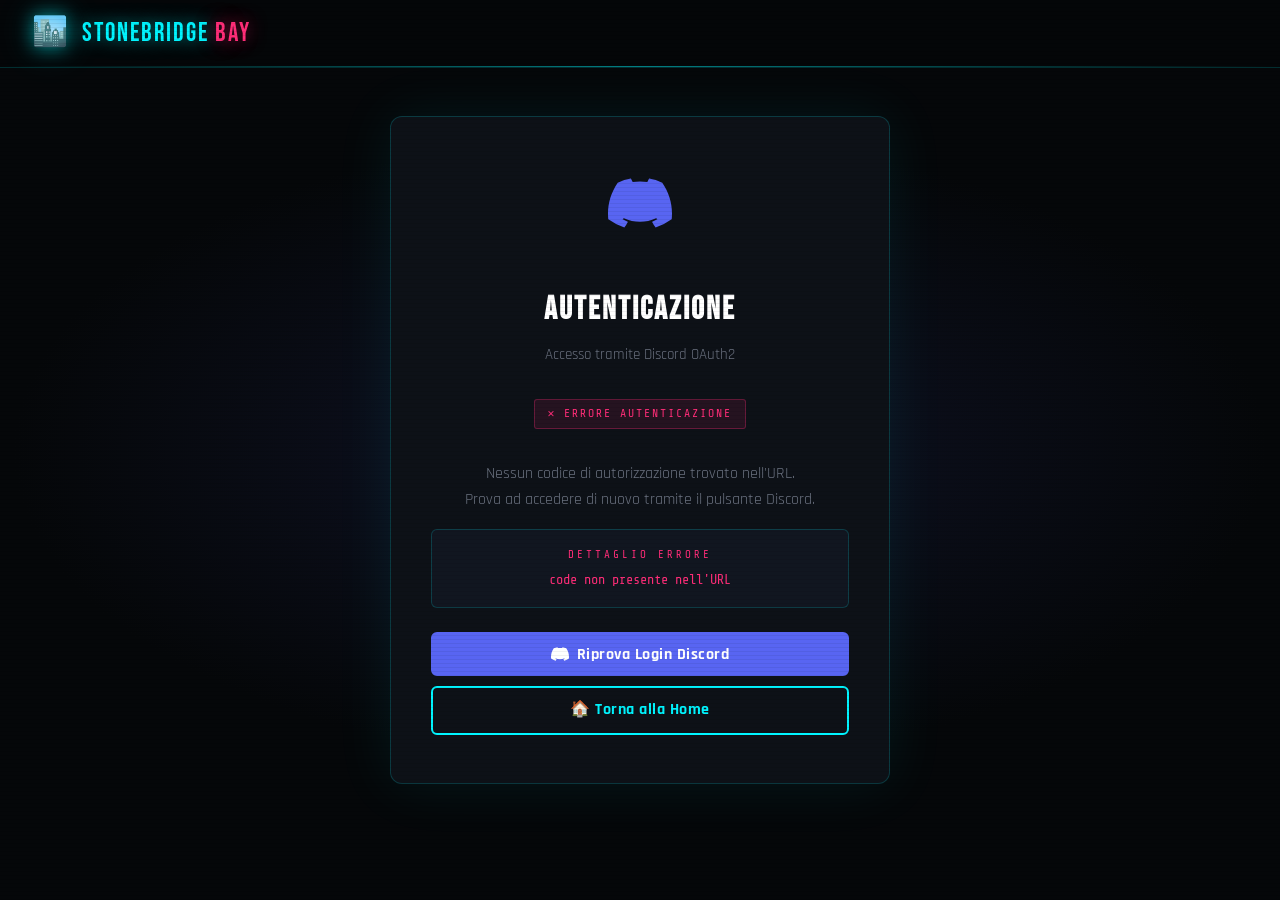
<file: auth.html>
<!DOCTYPE html>
<html lang="it">
<head>
  <meta charset="UTF-8" />
  <meta name="viewport" content="width=device-width, initial-scale=1.0" />
  <title>Autenticazione Discord — Stonebridge Bay RP</title>
  <link rel="icon" href="data:image/svg+xml,<svg xmlns='http://www.w3.org/2000/svg' viewBox='0 0 100 100'><text y='.9em' font-size='90'>🔐</text></svg>" />
  <link rel="stylesheet" href="style.css" />
  <style>
    /* Typing animation per il terminale */
    @keyframes typeIn {
      from { width: 0; }
      to   { width: 100%; }
    }

    .terminal-block {
      background: #050a0d;
      border: 1px solid var(--neon-cyan);
      border-radius: 8px;
      padding: 1.2rem 1.5rem;
      margin: 1.2rem 0;
      text-align: left;
      font-family: var(--font-mono);
      font-size: .82rem;
      box-shadow: var(--glow-cyan);
      overflow: hidden;
    }

    .terminal-block .t-line {
      display: flex;
      align-items: center;
      gap: .5rem;
      padding: .25rem 0;
      color: var(--text-muted);
      line-height: 1.5;
    }
    .t-line .prompt { color: var(--neon-pink); flex-shrink: 0; }
    .t-line .output { color: var(--neon-cyan); word-break: break-all; }
    .t-line .ok     { color: #4ade80; }
    .t-line .warn   { color: var(--neon-yellow); }

    /* Spinner wrapper */
    .auth-loading { display: block; }
    .auth-success { display: none; }
    .auth-error   { display: none; }

    /* Badge stato */
    .state-badge {
      display: inline-flex;
      align-items: center;
      gap: .4rem;
      font-family: var(--font-mono);
      font-size: .72rem;
      letter-spacing: 2px;
      padding: .3rem .8rem;
      border-radius: 3px;
      margin-bottom: 1rem;
    }
    .state-badge.loading { background: rgba(0,245,255,.1); border: 1px solid rgba(0,245,255,.3); color: var(--neon-cyan); }
    .state-badge.success { background: rgba(74,222,128,.1); border: 1px solid rgba(74,222,128,.3); color: #4ade80; }
    .state-badge.error   { background: rgba(255,45,120,.1); border: 1px solid rgba(255,45,120,.3); color: var(--neon-pink); }

    .code-display {
      background: var(--bg-panel);
      border: 1px solid var(--border);
      border-radius: 6px;
      padding: 1rem 1.2rem;
      margin: .8rem 0;
    }
    .code-display label {
      font-family: var(--font-mono);
      font-size: .68rem;
      letter-spacing: 3px;
      color: var(--neon-pink);
      text-transform: uppercase;
      display: block;
      margin-bottom: .4rem;
    }
    .code-display code {
      font-family: var(--font-mono);
      font-size: .85rem;
      color: var(--neon-yellow);
      word-break: break-all;
      display: block;
    }

    .copy-btn {
      background: none;
      border: 1px solid var(--border);
      color: var(--text-muted);
      font-family: var(--font-mono);
      font-size: .75rem;
      padding: .3rem .7rem;
      border-radius: 4px;
      cursor: pointer;
      transition: var(--transition);
      margin-top: .6rem;
    }
    .copy-btn:hover { border-color: var(--neon-cyan); color: var(--neon-cyan); }
  </style>
</head>
<body>

<nav class="navbar">
  <a href="index.html" class="navbar-logo">
    <span style="font-size:1.8rem">🏙️</span>
    <span>STONEBRIDGE <em>BAY</em></span>
  </a>
</nav>

<main class="auth-page">
  <div class="auth-card">

    <!-- Icona Discord grande -->
    <span class="auth-logo-big">
      <svg width="64" height="64" viewBox="0 0 24 24" fill="#5865F2">
        <path d="M20.317 4.37a19.791 19.791 0 0 0-4.885-1.515.074.074 0 0 0-.079.037c-.21.375-.444.864-.608 1.25a18.27 18.27 0 0 0-5.487 0 12.64 12.64 0 0 0-.617-1.25.077.077 0 0 0-.079-.037A19.736 19.736 0 0 0 3.677 4.37a.07.07 0 0 0-.032.027C.533 9.046-.32 13.58.099 18.057c.002.022.015.043.03.055a19.9 19.9 0 0 0 5.993 3.03.078.078 0 0 0 .084-.028 14.09 14.09 0 0 0 1.226-1.994.076.076 0 0 0-.041-.106 13.107 13.107 0 0 1-1.872-.892.077.077 0 0 1-.008-.128 10.2 10.2 0 0 0 .372-.292.074.074 0 0 1 .077-.01c3.928 1.793 8.18 1.793 12.062 0a.074.074 0 0 1 .078.01c.12.098.246.198.373.292a.077.077 0 0 1-.006.127 12.299 12.299 0 0 1-1.873.892.077.077 0 0 0-.041.107c.36.698.772 1.362 1.225 1.993a.076.076 0 0 0 .084.028 19.839 19.839 0 0 0 6.002-3.03.077.077 0 0 0 .032-.054c.5-5.177-.838-9.674-3.549-13.66a.061.061 0 0 0-.031-.03z"/>
      </svg>
    </span>

    <h1 class="auth-title">AUTENTICAZIONE</h1>
    <p class="auth-subtitle">Accesso tramite Discord OAuth2</p>

    <!-- ── STATO: LOADING ── -->
    <div class="auth-loading" id="auth-loading">
      <span class="state-badge loading">⟳ ELABORAZIONE IN CORSO</span>
      <div class="auth-spinner"></div>
      <p style="color:var(--text-muted);font-size:.9rem;">
        Lettura del codice di autorizzazione...
      </p>
    </div>

    <!-- ── STATO: SUCCESSO ── -->
    <div class="auth-success" id="auth-success">
      <span class="state-badge success">✓ AUTORIZZAZIONE RICEVUTA</span>

      <!-- Terminale simulato -->
      <div class="terminal-block">
        <div class="t-line">
          <span class="prompt">$</span>
          <span>discord_auth --callback</span>
        </div>
        <div class="t-line">
          <span class="prompt">→</span>
          <span class="ok">Codice ricevuto correttamente</span>
        </div>
        <div class="t-line">
          <span class="prompt">→</span>
          <span class="warn">Scambia il codice con il tuo backend per ottenere l'access token</span>
        </div>
        <div class="t-line">
          <span class="prompt">→</span>
          <span class="ok">Status: 200 OK</span>
        </div>
      </div>

      <!-- Mostra il codice ricevuto -->
      <div class="code-display">
        <label>AUTHORIZATION CODE (OAuth2)</label>
        <code id="auth-code-value">—</code>
        <button class="copy-btn" onclick="copyCode()">📋 Copia codice</button>
      </div>

      <!-- Parametri URL ricevuti -->
      <div class="code-display" id="state-block" style="display:none;">
        <label>STATE</label>
        <code id="auth-state-value">—</code>
      </div>

      <div style="
        font-family:var(--font-mono);
        font-size:.72rem;
        color:var(--text-muted);
        background:var(--bg-panel);
        border:1px solid rgba(245,196,0,.2);
        border-radius:6px;
        padding:.8rem 1rem;
        margin:1rem 0;
        line-height:1.7;
        text-align:left;
      ">
        ⚠️ <strong style="color:var(--neon-yellow);">NOTA SVILUPPATORE:</strong><br>
        Questo codice va inviato al tuo backend per essere scambiato con l'access token
        tramite l'endpoint <code style="color:var(--neon-cyan);">POST /oauth2/token</code> di Discord.
        Non esporre mai il <code style="color:var(--neon-cyan);">client_secret</code> lato client.
      </div>

      <div style="display:flex;gap:1rem;justify-content:center;flex-wrap:wrap;margin-top:1.2rem;">
        <a href="index.html" class="btn btn-neon">🏠 Vai alla Home</a>
        <a href="https://discord.gg/tonycodelink" target="_blank" class="btn btn-discord">
          <svg width="16" height="16" viewBox="0 0 24 24" fill="currentColor">
            <path d="M20.317 4.37a19.791 19.791 0 0 0-4.885-1.515.074.074 0 0 0-.079.037c-.21.375-.444.864-.608 1.25a18.27 18.27 0 0 0-5.487 0 12.64 12.64 0 0 0-.617-1.25.077.077 0 0 0-.079-.037A19.736 19.736 0 0 0 3.677 4.37a.07.07 0 0 0-.032.027C.533 9.046-.32 13.58.099 18.057c.002.022.015.043.03.055a19.9 19.9 0 0 0 5.993 3.03.078.078 0 0 0 .084-.028 14.09 14.09 0 0 0 1.226-1.994.076.076 0 0 0-.041-.106 13.107 13.107 0 0 1-1.872-.892.077.077 0 0 1-.008-.128 10.2 10.2 0 0 0 .372-.292.074.074 0 0 1 .077-.01c3.928 1.793 8.18 1.793 12.062 0a.074.074 0 0 1 .078.01c.12.098.246.198.373.292a.077.077 0 0 1-.006.127 12.299 12.299 0 0 1-1.873.892.077.077 0 0 0-.041.107c.36.698.772 1.362 1.225 1.993a.076.076 0 0 0 .084.028 19.839 19.839 0 0 0 6.002-3.03.077.077 0 0 0 .032-.054c.5-5.177-.838-9.674-3.549-13.66a.061.061 0 0 0-.031-.03z"/>
          </svg>
          Entra nel Discord
        </a>
      </div>
    </div><!-- /auth-success -->

    <!-- ── STATO: ERRORE ── -->
    <div class="auth-error" id="auth-error">
      <span class="state-badge error">✕ ERRORE AUTENTICAZIONE</span>
      <p style="color:var(--text-muted);margin:1rem 0;">
        Nessun codice di autorizzazione trovato nell'URL.<br>
        Prova ad accedere di nuovo tramite il pulsante Discord.
      </p>
      <div class="code-display">
        <label>DETTAGLIO ERRORE</label>
        <code id="auth-error-detail" style="color:var(--neon-pink);">code non presente nell'URL</code>
      </div>
      <div style="margin-top:1.5rem;">
        <button class="btn btn-discord btn-full" onclick="discordLogin()">
          <svg width="18" height="18" viewBox="0 0 24 24" fill="currentColor">
            <path d="M20.317 4.37a19.791 19.791 0 0 0-4.885-1.515.074.074 0 0 0-.079.037c-.21.375-.444.864-.608 1.25a18.27 18.27 0 0 0-5.487 0 12.64 12.64 0 0 0-.617-1.25.077.077 0 0 0-.079-.037A19.736 19.736 0 0 0 3.677 4.37a.07.07 0 0 0-.032.027C.533 9.046-.32 13.58.099 18.057c.002.022.015.043.03.055a19.9 19.9 0 0 0 5.993 3.03.078.078 0 0 0 .084-.028 14.09 14.09 0 0 0 1.226-1.994.076.076 0 0 0-.041-.106 13.107 13.107 0 0 1-1.872-.892.077.077 0 0 1-.008-.128 10.2 10.2 0 0 0 .372-.292.074.074 0 0 1 .077-.01c3.928 1.793 8.18 1.793 12.062 0a.074.074 0 0 1 .078.01c.12.098.246.198.373.292a.077.077 0 0 1-.006.127 12.299 12.299 0 0 1-1.873.892.077.077 0 0 0-.041.107c.36.698.772 1.362 1.225 1.993a.076.076 0 0 0 .084.028 19.839 19.839 0 0 0 6.002-3.03.077.077 0 0 0 .032-.054c.5-5.177-.838-9.674-3.549-13.66a.061.061 0 0 0-.031-.03z"/>
          </svg>
          Riprova Login Discord
        </button>
        <a href="index.html" class="btn btn-neon btn-full" style="margin-top:.6rem;">
          🏠 Torna alla Home
        </a>
      </div>
    </div><!-- /auth-error -->

  </div><!-- /auth-card -->
</main>

<div class="toast-container" id="toast-container"></div>

<script src="script.js"></script>
<script>
document.addEventListener('DOMContentLoaded', () => {
  const loadingEl = document.getElementById('auth-loading');
  const successEl = document.getElementById('auth-success');
  const errorEl   = document.getElementById('auth-error');

  // Legge i parametri dall'URL
  const params = new URLSearchParams(window.location.search);
  const code   = params.get('code');
  const state  = params.get('state');
  const error  = params.get('error');

  // Simula un breve caricamento (0.8s) poi mostra il risultato
  setTimeout(() => {
    loadingEl.style.display = 'none';

    if (error) {
      // Discord ha restituito un errore (es. accesso negato)
      errorEl.style.display = 'block';
      document.getElementById('auth-error-detail').textContent =
        `error=${error} — ${params.get('error_description') || 'Accesso negato o scaduto'}`;
      return;
    }

    if (code) {
      // Codice ricevuto correttamente
      successEl.style.display = 'block';
      document.getElementById('auth-code-value').textContent = code;

      // Mostra state se presente
      if (state) {
        document.getElementById('state-block').style.display = 'block';
        document.getElementById('auth-state-value').textContent = state;
      }

      // Salva in sessionStorage per usi futuri del backend
      sessionStorage.setItem('discord_auth_code', code);
    } else {
      // Nessun codice: probabilmente accesso diretto alla pagina
      errorEl.style.display = 'block';
    }
  }, 800);
});

// Copia il codice negli appunti
function copyCode() {
  const code = document.getElementById('auth-code-value').textContent;
  navigator.clipboard.writeText(code).then(() => {
    showToast('📋 Codice copiato!');
  }).catch(() => {
    showToast('❌ Impossibile copiare', 'error');
  });
}
</script>
</body>
</html>
</file>
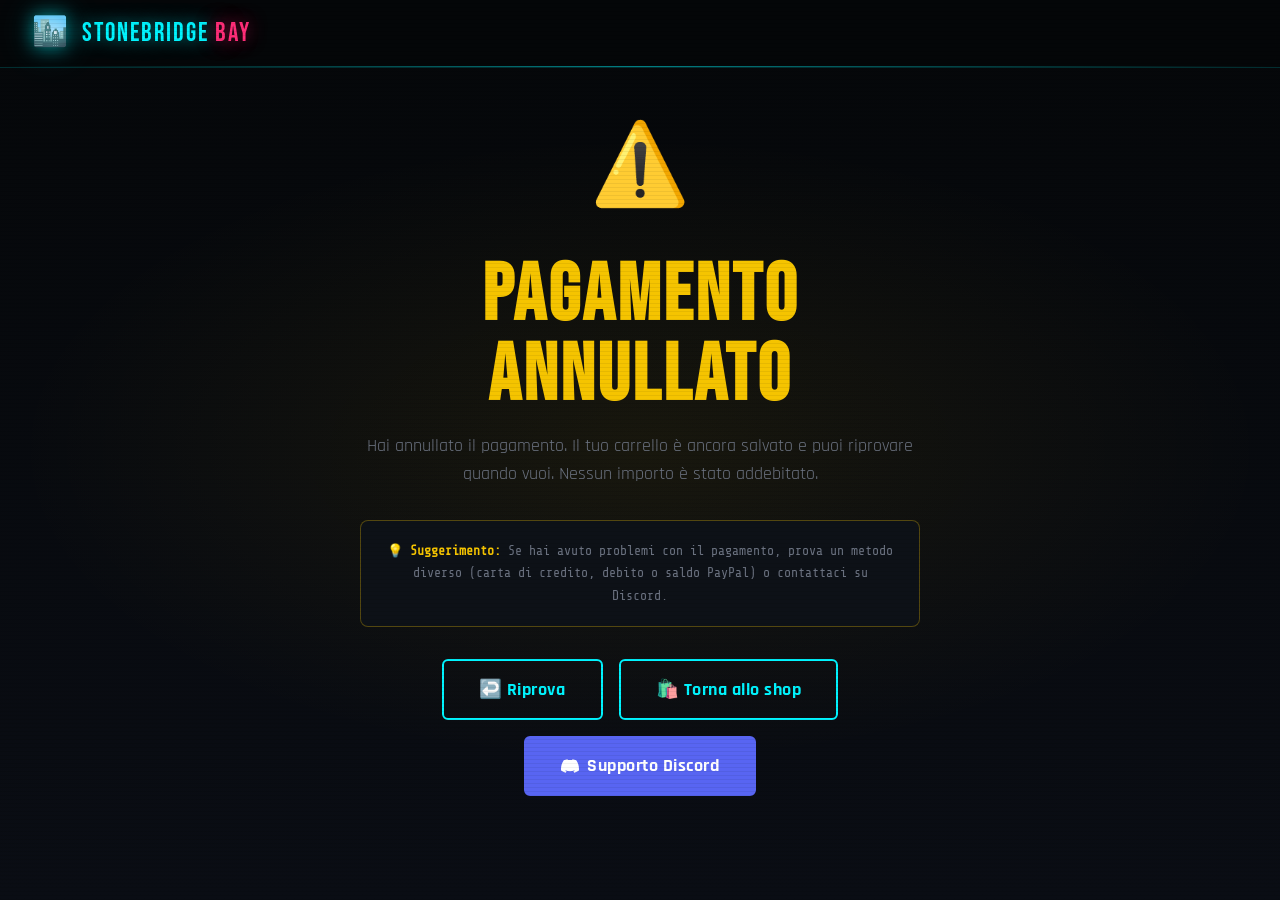
<file: cancel.html>
<!DOCTYPE html>
<html lang="it">
<head>
  <meta charset="UTF-8" />
  <meta name="viewport" content="width=device-width, initial-scale=1.0" />
  <title>Pagamento Annullato — Stonebridge Bay RP</title>
  <link rel="icon" href="data:image/svg+xml,<svg xmlns='http://www.w3.org/2000/svg' viewBox='0 0 100 100'><text y='.9em' font-size='90'>⚠️</text></svg>" />
  <link rel="stylesheet" href="style.css" />
</head>
<body>

<nav class="navbar">
  <a href="index.html" class="navbar-logo">
    <span style="font-size:1.8rem">🏙️</span>
    <span>STONEBRIDGE <em>BAY</em></span>
  </a>
</nav>

<main class="status-page status-cancel">
  <div class="hero-bg" style="
    position:fixed;
    background:
      radial-gradient(ellipse 70% 50% at 50% 50%, rgba(245,196,0,.07) 0%, transparent 70%),
      linear-gradient(180deg, #050709 0%, #0a0d14 100%);
  "></div>

  <div class="status-content">
    <span class="status-icon">⚠️</span>
    <h1 class="status-title">PAGAMENTO<br>ANNULLATO</h1>
    <p class="status-message">
      Hai annullato il pagamento. Il tuo carrello è ancora salvato e puoi riprovare
      quando vuoi. Nessun importo è stato addebitato.
    </p>

    <div style="
      background:var(--bg-card);
      border:1px solid rgba(245,196,0,.3);
      border-radius:8px;
      padding:1.2rem 1.5rem;
      margin-bottom:2rem;
      font-family:var(--font-mono);
      font-size:.82rem;
      color:var(--text-muted);
      line-height:1.7;
    ">
      💡 <strong style="color:var(--neon-yellow);">Suggerimento:</strong>
      Se hai avuto problemi con il pagamento, prova un metodo diverso
      (carta di credito, debito o saldo PayPal) o contattaci su Discord.
    </div>

    <div style="display:flex;gap:1rem;justify-content:center;flex-wrap:wrap;">
      <a href="checkout.html" class="btn btn-neon btn-lg">↩️ Riprova</a>
      <a href="index.html#shop" class="btn btn-discord-join btn-lg">🛍️ Torna allo shop</a>
      <a href="https://discord.gg/tonycodelink" target="_blank" class="btn btn-discord btn-lg">
        <svg width="18" height="18" viewBox="0 0 24 24" fill="currentColor">
          <path d="M20.317 4.37a19.791 19.791 0 0 0-4.885-1.515.074.074 0 0 0-.079.037c-.21.375-.444.864-.608 1.25a18.27 18.27 0 0 0-5.487 0 12.64 12.64 0 0 0-.617-1.25.077.077 0 0 0-.079-.037A19.736 19.736 0 0 0 3.677 4.37a.07.07 0 0 0-.032.027C.533 9.046-.32 13.58.099 18.057c.002.022.015.043.03.055a19.9 19.9 0 0 0 5.993 3.03.078.078 0 0 0 .084-.028 14.09 14.09 0 0 0 1.226-1.994.076.076 0 0 0-.041-.106 13.107 13.107 0 0 1-1.872-.892.077.077 0 0 1-.008-.128 10.2 10.2 0 0 0 .372-.292.074.074 0 0 1 .077-.01c3.928 1.793 8.18 1.793 12.062 0a.074.074 0 0 1 .078.01c.12.098.246.198.373.292a.077.077 0 0 1-.006.127 12.299 12.299 0 0 1-1.873.892.077.077 0 0 0-.041.107c.36.698.772 1.362 1.225 1.993a.076.076 0 0 0 .084.028 19.839 19.839 0 0 0 6.002-3.03.077.077 0 0 0 .032-.054c.5-5.177-.838-9.674-3.549-13.66a.061.061 0 0 0-.031-.03z"/>
        </svg>
        Supporto Discord
      </a>
    </div>
  </div>
</main>

<script src="script.js"></script>
</body>
</html>
</file>
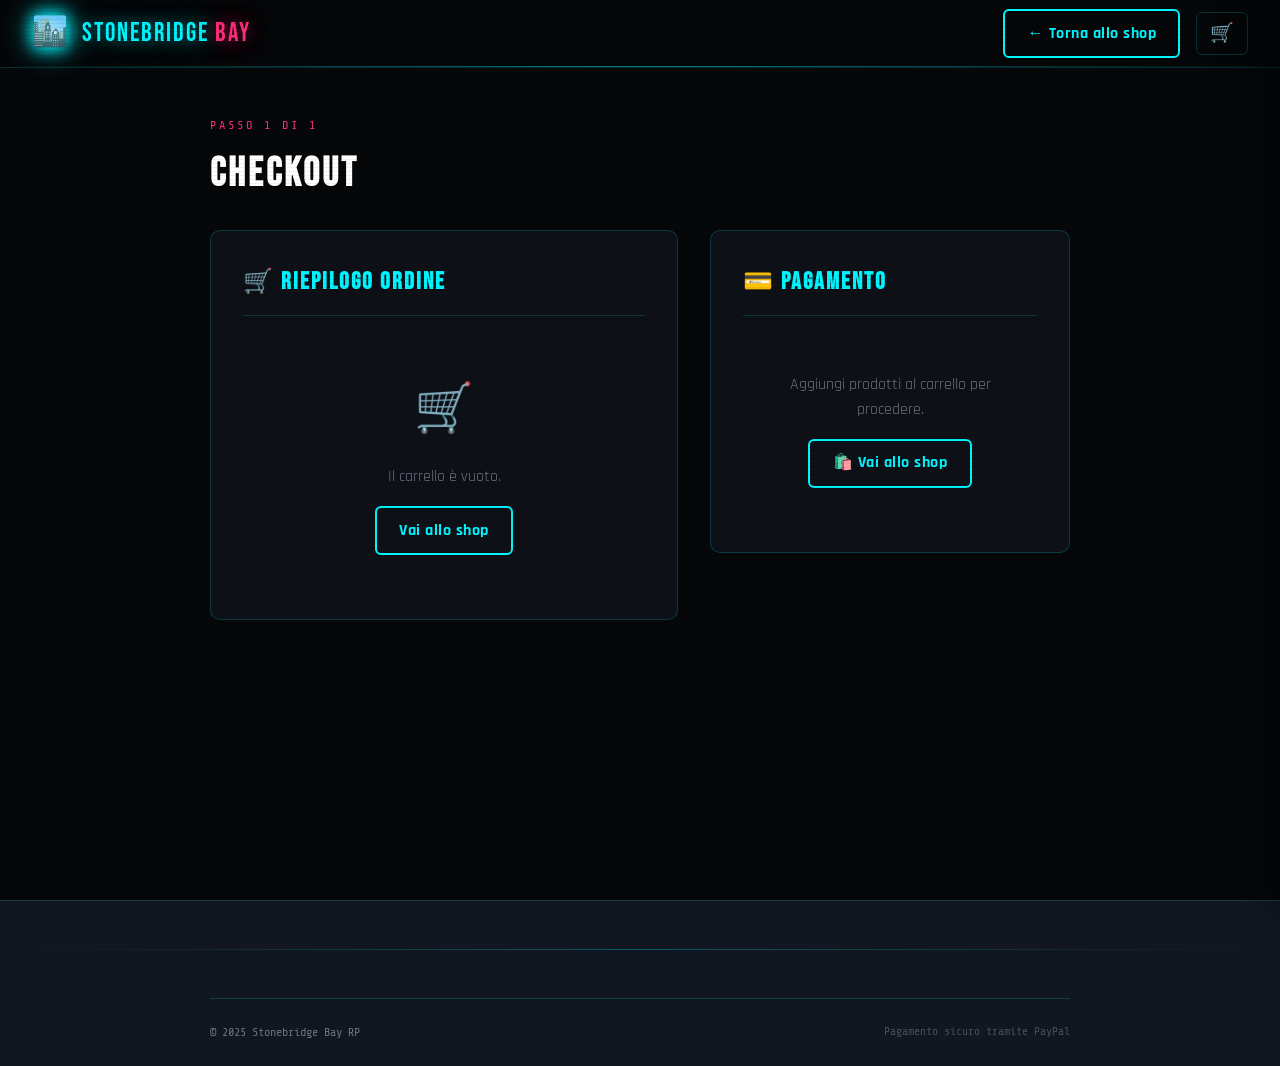
<file: checkout.html>
<!DOCTYPE html>
<html lang="it">
<head>
  <meta charset="UTF-8" />
  <meta name="viewport" content="width=device-width, initial-scale=1.0" />
  <title>Checkout — Stonebridge Bay RP</title>
  <link rel="icon" href="data:image/svg+xml,<svg xmlns='http://www.w3.org/2000/svg' viewBox='0 0 100 100'><text y='.9em' font-size='90'>🏙️</text></svg>" />
  <link rel="stylesheet" href="style.css" />

  <!-- PayPal SDK — CLIENT ID reale -->
  <script src="https://www.paypal.com/sdk/js?client-id=AVHw83IhFaEJ4DRH9t2MkwzN8LlRVp6tBVzjMqZjOIOFbkPUBWDNi6gBDAxuk058kBpBxdLfd6MzWd6p&currency=EUR"></script>
</head>
<body>

<!-- NAVBAR -->
<nav class="navbar">
  <a href="index.html" class="navbar-logo">
    <span style="font-size:1.8rem;filter:drop-shadow(0 0 8px #00f5ff)">🏙️</span>
    <span>STONEBRIDGE <em>BAY</em></span>
  </a>
  <div class="navbar-actions">
    <a href="index.html" class="btn btn-neon">← Torna allo shop</a>
    <button class="cart-btn" onclick="openCart()" title="Apri carrello">
      🛒 <span class="cart-badge" id="cart-badge" style="display:none">0</span>
    </button>
  </div>
</nav>

<!-- CHECKOUT PAGE -->
<main class="checkout-page">

  <!-- Titolo pagina -->
  <div style="max-width:860px;margin:0 auto 1.5rem;">
    <span style="font-family:var(--font-mono);font-size:.75rem;letter-spacing:3px;color:var(--neon-pink);text-transform:uppercase;">
      Passo 1 di 1
    </span>
    <h1 style="font-family:var(--font-head);font-size:2.5rem;letter-spacing:3px;color:#fff;margin-top:.3rem;">
      CHECKOUT
    </h1>
  </div>

  <div class="checkout-container">

    <!-- ── Riepilogo carrello ── -->
    <div class="checkout-panel">
      <h2>🛒 RIEPILOGO ORDINE</h2>

      <!-- Messaggio carrello vuoto -->
      <div id="checkout-empty" style="display:none;text-align:center;padding:2rem;color:var(--text-muted);">
        <span style="font-size:3rem;display:block;margin-bottom:1rem">🛒</span>
        <p>Il carrello è vuoto.</p>
        <a href="index.html#shop" class="btn btn-neon" style="margin-top:1rem;">Vai allo shop</a>
      </div>

      <!-- Lista prodotti -->
      <div id="checkout-items"></div>

      <!-- Subtotale / Totale -->
      <div id="paypal-block" style="display:none;">
        <div class="checkout-summary-row" style="margin-top:1.2rem;">
          <span>Subtotale</span>
          <span id="checkout-subtotal">€0.00</span>
        </div>
        <div class="checkout-summary-row">
          <span>Commissioni</span>
          <span style="color:var(--neon-cyan);">Gratis</span>
        </div>
        <div class="checkout-total-row">
          <span class="checkout-total-label">TOTALE</span>
          <span class="checkout-total-value" id="checkout-total">€0.00</span>
        </div>
      </div>

    </div><!-- /checkout-panel -->

    <!-- ── Pannello pagamento ── -->
    <div class="checkout-panel">
      <h2>💳 PAGAMENTO</h2>

      <div id="paypal-block-payment" style="display:none;">
        <p style="font-size:.9rem;color:var(--text-muted);margin-bottom:1.5rem;">
          Pagamento sicuro tramite PayPal. Sono accettati carta di credito, debito e conto PayPal.
        </p>

        <!-- PayPal Buttons container -->
        <div class="paypal-container" id="paypal-button-container"></div>

        <div class="secure-badge">
          🔒 Transazione protetta da PayPal
        </div>

        <!-- Pulsante fallback manuale -->
        <div style="margin-top:1.2rem;text-align:center;">
          <button class="btn btn-neon btn-full" onclick="svuotaCarrello()" style="margin-top:.5rem;font-size:.85rem;opacity:.7;">
            🗑️ Svuota carrello
          </button>
        </div>
      </div>

      <!-- Messaggio se carrello vuoto -->
      <div id="payment-empty-msg" style="text-align:center;padding:2rem;color:var(--text-muted);">
        <p>Aggiungi prodotti al carrello per procedere.</p>
        <a href="index.html#shop" class="btn btn-neon" style="margin-top:1rem;">
          🛍️ Vai allo shop
        </a>
      </div>

    </div><!-- /checkout-panel pagamento -->

  </div><!-- /checkout-container -->
</main>

<!-- CART DRAWER -->
<div class="cart-overlay" id="cart-overlay"></div>
<aside class="cart-drawer" id="cart-drawer">
  <div class="cart-drawer-header">
    <h3>🛒 CARRELLO</h3>
    <button class="cart-close" onclick="closeCart()">✕</button>
  </div>
  <div class="cart-items" id="cart-items"></div>
  <div class="cart-footer">
    <div class="cart-total-row">
      <span class="cart-total-label">TOTALE</span>
      <span class="cart-total-amount" id="cart-total">€0.00</span>
    </div>
  </div>
</aside>

<!-- Footer -->
<footer class="footer">
  <div class="footer-bottom" style="max-width:860px;margin:0 auto;">
    <span class="footer-copy">© 2025 Stonebridge Bay RP</span>
    <span class="footer-disclaimer">Pagamento sicuro tramite PayPal</span>
  </div>
</footer>

<div class="toast-container" id="toast-container"></div>

<script src="script.js"></script>
<script>
/**
 * Inizializzazione PayPal Checkout
 * Viene eseguita dopo che script.js ha caricato il carrello.
 */
document.addEventListener('DOMContentLoaded', () => {
  // Piccolo ritardo per assicurarsi che script.js abbia fatto il render
  setTimeout(initPayPal, 50);
});

function svuotaCarrello() {
  if (confirm('Sei sicuro di voler svuotare il carrello?')) {
    clearCart();
    location.reload();
  }
}

function initPayPal() {
  const total = getCartTotal();

  // Mostra/nasconde sezioni in base al carrello
  const hasItems = cart.length > 0;

  document.getElementById('paypal-block').style.display        = hasItems ? 'block' : 'none';
  document.getElementById('paypal-block-payment').style.display = hasItems ? 'block' : 'none';
  document.getElementById('payment-empty-msg').style.display    = hasItems ? 'none'  : 'block';
  document.getElementById('checkout-empty').style.display       = hasItems ? 'none'  : 'block';

  // Aggiorna subtotale
  const sub = document.getElementById('checkout-subtotal');
  if (sub) sub.textContent = `€${total.toFixed(2)}`;

  if (!hasItems) return;

  // Renderizza i pulsanti PayPal
  paypal.Buttons({

    style: {
      layout:  'vertical',
      color:   'gold',
      shape:   'rect',
      label:   'pay',
      height:  45
    },

    // Crea l'ordine PayPal con il totale del carrello
    createOrder: function(data, actions) {
      return actions.order.create({
        purchase_units: [{
          description: 'Stonebridge Bay RP — Acquisto Shop',
          amount: {
            currency_code: 'EUR',
            value: getCartTotal().toFixed(2),
            breakdown: {
              item_total: {
                currency_code: 'EUR',
                value: getCartTotal().toFixed(2)
              }
            }
          },
          // Dettaglio articoli
          items: cart.map(item => ({
            name:        item.name.substring(0, 127),
            unit_amount: { currency_code: 'EUR', value: item.price.toFixed(2) },
            quantity:    String(item.qty),
            category:    'DIGITAL_GOODS'
          }))
        }]
      });
    },

    // Pagamento approvato → cattura e redirect a success
    onApprove: function(data, actions) {
      return actions.order.capture().then(function(orderData) {
        // Salva i dettagli ordine in sessionStorage per la pagina success
        sessionStorage.setItem('sbbRP_order', JSON.stringify({
          id:     orderData.id,
          status: orderData.status,
          payer:  orderData.payer,
          total:  getCartTotal().toFixed(2),
          items:  cart.map(i => ({ name: i.name, qty: i.qty, price: i.price }))
        }));
        // Svuota carrello dopo pagamento riuscito
        clearCart();
        // Redirect
        window.location.href = 'success.html';
      });
    },

    // Pagamento annullato dall'utente
    onCancel: function(data) {
      window.location.href = 'cancel.html';
    },

    // Errore PayPal
    onError: function(err) {
      console.error('PayPal error:', err);
      showToast('❌ Errore durante il pagamento. Riprova.', 'error');
    }

  }).render('#paypal-button-container');
}
</script>
</body>
</html>
</file>
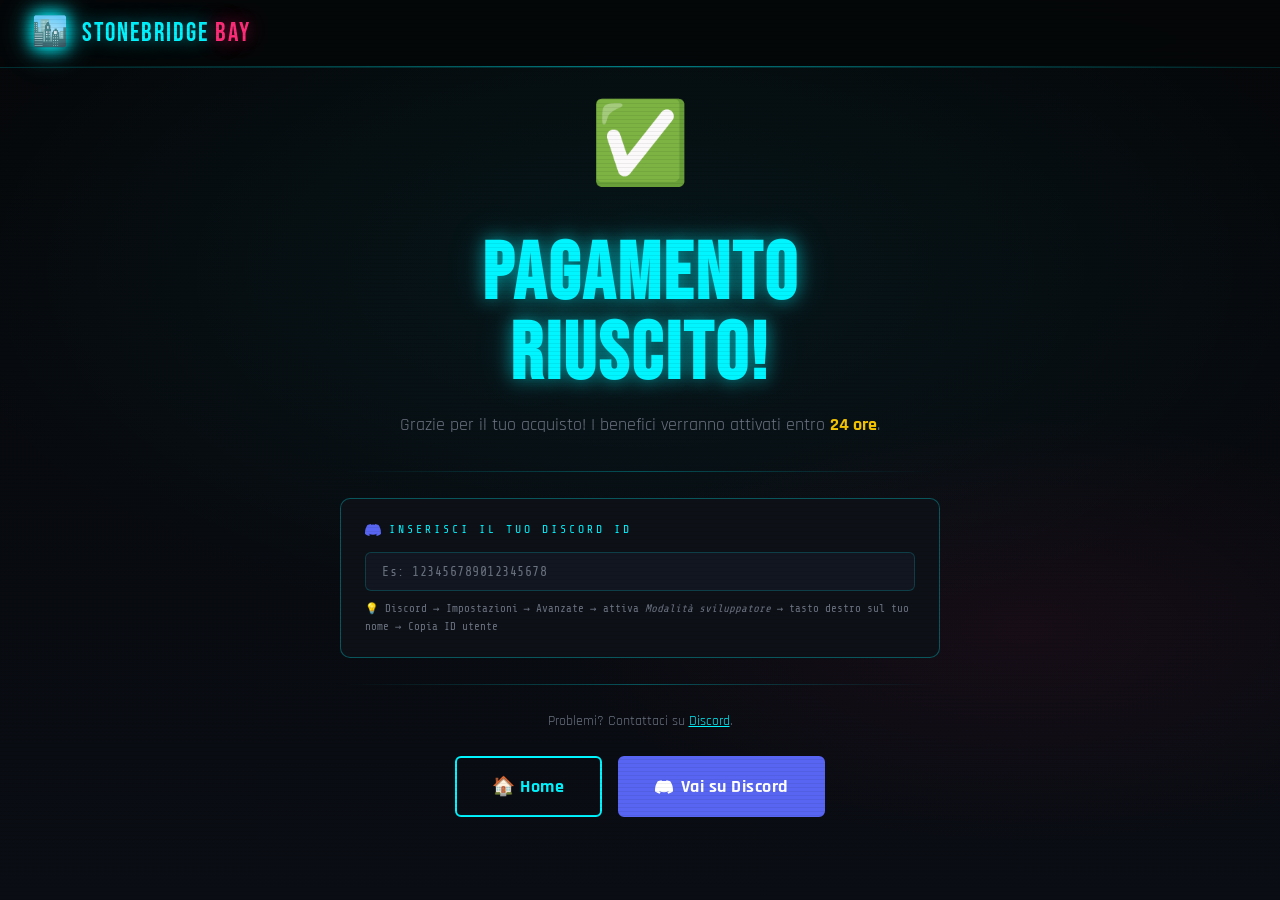
<file: success.html>
<!DOCTYPE html>
<html lang="it">
<head>
  <meta charset="UTF-8" />
  <meta name="viewport" content="width=device-width, initial-scale=1.0" />
  <title>Pagamento Riuscito — Stonebridge Bay RP</title>
  <link rel="icon" href="data:image/svg+xml,<svg xmlns='http://www.w3.org/2000/svg' viewBox='0 0 100 100'><text y='.9em' font-size='90'>✅</text></svg>" />
  <link rel="stylesheet" href="style.css" />
  <link rel="stylesheet" href="success.css" />
</head>
<body>

<!-- NAVBAR -->
<nav class="navbar">
  <a href="index.html" class="navbar-logo">
    <span style="font-size:1.8rem;filter:drop-shadow(0 0 8px #00f5ff)">🏙️</span>
    <span>STONEBRIDGE <em>BAY</em></span>
  </a>
</nav>

<main class="status-page status-success">
  <div class="hero-bg" style="position:fixed;"></div>

  <div class="status-content" style="max-width:600px;width:100%;">

    <span class="status-icon">✅</span>
    <h1 class="status-title">PAGAMENTO<br>RIUSCITO!</h1>
    <p class="status-message">
      Grazie per il tuo acquisto! I benefici verranno attivati entro
      <strong style="color:var(--neon-yellow);">24 ore</strong>.
    </p>

    <!-- Dettagli ordine PayPal -->
    <div class="order-details" id="order-details" style="display:none;">
      <div class="order-row">
        <span class="label">ORDER ID</span>
        <span class="value" id="order-id">—</span>
      </div>
      <div class="order-row">
        <span class="label">TOTALE PAGATO</span>
        <span class="value" id="order-total">—</span>
      </div>
      <div class="order-row">
        <span class="label">STATO</span>
        <span class="value" style="color:#4ade80;">COMPLETATO ✓</span>
      </div>
    </div>

    <!-- Lista prodotti acquistati -->
    <div class="order-details" id="order-items-box" style="display:none;">
      <div style="font-family:var(--font-mono);font-size:.7rem;letter-spacing:2px;color:var(--neon-pink);margin-bottom:.8rem;">
        PRODOTTI ACQUISTATI
      </div>
      <div id="order-items-list"></div>
    </div>

    <hr class="neon-divider-success" />

    <!-- ════════════════════════════════
         SEZIONE SCARICA LICENZA
    ═════════════════════════════════ -->

    <!-- 1. Input Discord ID -->
    <div class="discord-input-box">
      <label>
        <svg width="16" height="16" viewBox="0 0 24 24" fill="#5865F2">
          <path d="M20.317 4.37a19.791 19.791 0 0 0-4.885-1.515.074.074 0 0 0-.079.037c-.21.375-.444.864-.608 1.25a18.27 18.27 0 0 0-5.487 0 12.64 12.64 0 0 0-.617-1.25.077.077 0 0 0-.079-.037A19.736 19.736 0 0 0 3.677 4.37a.07.07 0 0 0-.032.027C.533 9.046-.32 13.58.099 18.057c.002.022.015.043.03.055a19.9 19.9 0 0 0 5.993 3.03.078.078 0 0 0 .084-.028 14.09 14.09 0 0 0 1.226-1.994.076.076 0 0 0-.041-.106 13.107 13.107 0 0 1-1.872-.892.077.077 0 0 1-.008-.128 10.2 10.2 0 0 0 .372-.292.074.074 0 0 1 .077-.01c3.928 1.793 8.18 1.793 12.062 0a.074.074 0 0 1 .078.01c.12.098.246.198.373.292a.077.077 0 0 1-.006.127 12.299 12.299 0 0 1-1.873.892.077.077 0 0 0-.041.107c.36.698.772 1.362 1.225 1.993a.076.076 0 0 0 .084.028 19.839 19.839 0 0 0 6.002-3.03.077.077 0 0 0 .032-.054c.5-5.177-.838-9.674-3.549-13.66a.061.061 0 0 0-.031-.03z"/>
        </svg>
        Inserisci il tuo Discord ID
      </label>
      <input
        type="text"
        id="discord-id-input"
        placeholder="Es: 123456789012345678"
        maxlength="22"
        oninput="onDiscordInput()"
        autocomplete="off"
        spellcheck="false"
      />
      <p class="input-hint">
        💡 Discord → Impostazioni → Avanzate → attiva <em>Modalità sviluppatore</em>
        → tasto destro sul tuo nome → Copia ID utente
      </p>
    </div>

    <!-- 2. Anteprima licenza (appare mentre l'utente scrive) -->
    <div class="license-preview-section" id="license-preview-section" style="display:none;">
      <span class="license-preview-label">⬇ Anteprima licenza</span>
      <div class="license-preview">
        <div class="lp-row">
          <span class="lp-key">Prodotto</span>
          <span class="lp-val" id="lp-product">—</span>
        </div>
        <div class="lp-row">
          <span class="lp-key">Discord ID</span>
          <span class="lp-val" id="lp-discord">—</span>
        </div>
        <div class="lp-row">
          <span class="lp-key">Order ID</span>
          <span class="lp-val" id="lp-order">—</span>
        </div>
        <div class="lp-row">
          <span class="lp-key">Data</span>
          <span class="lp-val" id="lp-date">—</span>
        </div>
        <div class="lp-divider"></div>
        <div class="lp-row">
          <span class="lp-key">Codice Licenza</span>
          <span class="lp-val code-big" id="lp-code">—</span>
        </div>
      </div>

      <!-- 3. Bottone scarica -->
      <button class="btn-license" id="btn-license" onclick="downloadLicense()">
        📄 Scarica Licenza
      </button>
      <p class="license-save-hint">
        Salva il file e aprilo nel browser · puoi stamparlo come PDF<br>
        Serve per aprire un ticket staff e attivare i benefici
      </p>
    </div>

    <hr class="neon-divider-success" />

    <p style="font-size:.85rem;color:var(--text-muted);margin-bottom:1.5rem;">
      Problemi? Contattaci su
      <a href="https://discord.gg/tonycodelink" style="color:var(--neon-cyan);">Discord</a>.
    </p>

    <div style="display:flex;gap:1rem;justify-content:center;flex-wrap:wrap;">
      <a href="index.html" class="btn btn-neon btn-lg">🏠 Home</a>
      <a href="https://discord.gg/tonycodelink" target="_blank" class="btn btn-discord btn-lg">
        <svg width="18" height="18" viewBox="0 0 24 24" fill="currentColor">
          <path d="M20.317 4.37a19.791 19.791 0 0 0-4.885-1.515.074.074 0 0 0-.079.037c-.21.375-.444.864-.608 1.25a18.27 18.27 0 0 0-5.487 0 12.64 12.64 0 0 0-.617-1.25.077.077 0 0 0-.079-.037A19.736 19.736 0 0 0 3.677 4.37a.07.07 0 0 0-.032.027C.533 9.046-.32 13.58.099 18.057c.002.022.015.043.03.055a19.9 19.9 0 0 0 5.993 3.03.078.078 0 0 0 .084-.028 14.09 14.09 0 0 0 1.226-1.994.076.076 0 0 0-.041-.106 13.107 13.107 0 0 1-1.872-.892.077.077 0 0 1-.008-.128 10.2 10.2 0 0 0 .372-.292.074.074 0 0 1 .077-.01c3.928 1.793 8.18 1.793 12.062 0a.074.074 0 0 1 .078.01c.12.098.246.198.373.292a.077.077 0 0 1-.006.127 12.299 12.299 0 0 1-1.873.892.077.077 0 0 0-.041.107c.36.698.772 1.362 1.225 1.993a.076.076 0 0 0 .084.028 19.839 19.839 0 0 0 6.002-3.03.077.077 0 0 0 .032-.054c.5-5.177-.838-9.674-3.549-13.66a.061.061 0 0 0-.031-.03z"/>
        </svg>
        Vai su Discord
      </a>
    </div>

  </div><!-- /status-content -->
</main>

<div class="toast-container" id="toast-container"></div>
<script src="script.js"></script>
<script>
/* ─────────────────────────────────────────────────────
   STATO
───────────────────────────────────────────────────── */
let orderData   = null;
let licenseCode = '';   // generato UNA SOLA VOLTA al caricamento pagina

/* ─────────────────────────────────────────────────────
   GENERA CODICE UNIVOCO
   Formato: SBBR-XXXX-XXXX-XXXX-XXXX  (hex crypto random)
   Cambia ad ogni caricamento della pagina success.html
───────────────────────────────────────────────────── */
function generateCode() {
  const buf = new Uint8Array(8);
  crypto.getRandomValues(buf);
  const h = Array.from(buf)
    .map(b => b.toString(16).padStart(2, '0').toUpperCase())
    .join('');
  return `SBBR-${h.slice(0,4)}-${h.slice(4,8)}-${h.slice(8,12)}-${h.slice(12,16)}`;
}

/* ─────────────────────────────────────────────────────
   INIT
───────────────────────────────────────────────────── */
document.addEventListener('DOMContentLoaded', () => {
  // Genera il codice subito: è univoco per questo acquisto
  licenseCode = generateCode();

  // Carica dati ordine da sessionStorage (messi da checkout.html)
  const raw = sessionStorage.getItem('sbbRP_order');
  if (raw) {
    try {
      orderData = JSON.parse(raw);

      document.getElementById('order-details').style.display = 'block';
      document.getElementById('order-id').textContent    = orderData.id    || '—';
      document.getElementById('order-total').textContent = `€${orderData.total}`;

      if (orderData.items?.length > 0) {
        document.getElementById('order-items-box').style.display = 'block';
        document.getElementById('order-items-list').innerHTML =
          orderData.items.map(i => `
            <div class="order-row">
              <span class="label">${esc(i.name)} x${i.qty}</span>
              <span class="value">€${(i.price * i.qty).toFixed(2)}</span>
            </div>`
          ).join('');
      }

      sessionStorage.removeItem('sbbRP_order');
    } catch(e) {}
  } else {
    // Accesso diretto (demo / test)
    orderData = {
      id:    'DEMO-' + Math.random().toString(36).slice(2,10).toUpperCase(),
      total: '0.00',
      items: [{ name: 'Demo Prodotto', qty: 1, price: 0 }]
    };
  }

  confetti();
});

/* ─────────────────────────────────────────────────────
   INPUT DISCORD ID → aggiorna anteprima in tempo reale
───────────────────────────────────────────────────── */
function onDiscordInput() {
  const id  = document.getElementById('discord-id-input').value.trim();
  const box = document.getElementById('license-preview-section');

  if (id.length < 6) { box.style.display = 'none'; return; }

  box.style.display = 'block';

  const products = orderData?.items
    ? orderData.items.map(i => `${i.name}${i.qty > 1 ? ' ×'+i.qty : ''}`).join(', ')
    : 'N/D';

  const orderId = orderData?.id || 'N/D';
  const dateStr = new Date().toLocaleString('it-IT', {
    day:'2-digit', month:'2-digit', year:'numeric',
    hour:'2-digit', minute:'2-digit'
  });

  document.getElementById('lp-product').textContent = products;
  document.getElementById('lp-discord').textContent  = id;
  document.getElementById('lp-order').textContent    = orderId;
  document.getElementById('lp-date').textContent     = dateStr;
  document.getElementById('lp-code').textContent     = licenseCode;
}

/* ─────────────────────────────────────────────────────
   GENERA E SCARICA IL FILE LICENZA HTML
───────────────────────────────────────────────────── */
function downloadLicense() {
  const discordId = document.getElementById('discord-id-input').value.trim();
  if (discordId.length < 6) {
    showToast('⚠️ Inserisci il tuo Discord ID prima di scaricare', 'warn');
    return;
  }

  const products = orderData?.items
    ? orderData.items.map(i => `${i.name}${i.qty > 1 ? ' ×'+i.qty : ''}`).join(', ')
    : 'N/D';
  const total   = orderData ? `€${orderData.total}` : '€0.00';
  const orderId = orderData?.id || 'N/D';
  const dateStr = new Date().toLocaleString('it-IT', {
    day:'2-digit', month:'2-digit', year:'numeric',
    hour:'2-digit', minute:'2-digit', second:'2-digit'
  });

  /* ── Template HTML del documento licenza ─────────────────── */
  const doc = `<!DOCTYPE html>
<html lang="it">
<head>
<meta charset="UTF-8"/>
<title>Licenza Stonebridge Bay RP — ${licenseCode}</title>
<style>
@import url('https://fonts.googleapis.com/css2?family=Bebas+Neue&family=Share+Tech+Mono&family=Rajdhani:wght@500;700&display=swap');

*{margin:0;padding:0;box-sizing:border-box;}

body{
  background:#050709;
  color:#e8eaf0;
  font-family:'Rajdhani',sans-serif;
  min-height:100vh;
  display:flex;
  align-items:center;
  justify-content:center;
  padding:2rem;
}

/* sfondo griglia neon */
body::after{
  content:'';
  position:fixed;inset:0;
  background-image:
    linear-gradient(rgba(0,245,255,.03) 1px,transparent 1px),
    linear-gradient(90deg,rgba(0,245,255,.03) 1px,transparent 1px);
  background-size:50px 50px;
  pointer-events:none;
  z-index:0;
}

/* watermark diagonale */
.wm{
  position:fixed;
  top:50%;left:50%;
  transform:translate(-50%,-50%) rotate(-28deg);
  font-family:'Bebas Neue',sans-serif;
  font-size:5.5rem;letter-spacing:8px;
  color:rgba(0,245,255,.028);
  white-space:nowrap;pointer-events:none;
  user-select:none;z-index:0;
}

.card{
  background:#0d1117;
  border:2px solid #00f5ff;
  border-radius:14px;
  max-width:700px;width:100%;
  position:relative;z-index:1;
  box-shadow:
    0 0 0 1px rgba(0,245,255,.08),
    0 0 40px rgba(0,245,255,.2),
    0 0 80px rgba(0,245,255,.07),
    0 24px 60px rgba(0,0,0,.6);
  overflow:hidden;
}

/* ── HEADER ── */
.hd{
  background:linear-gradient(135deg,#060c14 0%,#0b1825 100%);
  border-bottom:2px solid #00f5ff;
  padding:1.8rem 2.4rem 1.5rem;
  position:relative;
}
.hd::after{
  content:'';position:absolute;bottom:-1px;left:0;right:0;height:1px;
  background:linear-gradient(90deg,transparent,#00f5ff 40%,#ff2d78 60%,transparent);
  opacity:.6;
}
.logo-row{display:flex;align-items:center;gap:.85rem;}
.logo-icon{font-size:2.4rem;line-height:1;}
.logo-name{
  font-family:'Bebas Neue',sans-serif;
  font-size:2rem;letter-spacing:3px;
  color:#00f5ff;
  text-shadow:0 0 22px rgba(0,245,255,.7);
  line-height:1;
}
.logo-name em{color:#ff2d78;font-style:normal;}
.logo-sub{
  font-family:'Share Tech Mono',monospace;
  font-size:.65rem;letter-spacing:4px;
  color:rgba(0,245,255,.5);
  margin-top:.15rem;
  display:block;
}
.badge-ok{
  position:absolute;top:1.6rem;right:2.2rem;
  background:rgba(74,222,128,.1);
  border:1.5px solid #4ade80;
  color:#4ade80;
  font-family:'Share Tech Mono',monospace;
  font-size:.68rem;letter-spacing:2px;
  padding:.3rem .85rem;border-radius:4px;
  text-transform:uppercase;
}

/* ── BODY ── */
.bd{padding:2rem 2.4rem;}

.sec-lbl{
  display:block;
  font-family:'Share Tech Mono',monospace;
  font-size:.62rem;letter-spacing:4px;
  color:#ff2d78;text-transform:uppercase;
  margin-bottom:.7rem;margin-top:1.4rem;
}
.sec-lbl:first-child{margin-top:0;}

table{width:100%;border-collapse:collapse;}
td{
  padding:.52rem .5rem;
  font-size:.93rem;
  vertical-align:top;
  border-bottom:1px solid rgba(255,255,255,.05);
}
tr:last-child td{border-bottom:none;}
td.k{
  font-family:'Share Tech Mono',monospace;
  font-size:.68rem;letter-spacing:1px;
  color:#6b7280;text-transform:uppercase;
  width:38%;padding-right:1rem;white-space:nowrap;
}
td.v{color:#e8eaf0;font-weight:600;}

/* ── CODICE LICENZA ── */
.code-box{
  background:#050a0d;
  border:2px solid rgba(0,245,255,.5);
  border-radius:10px;
  padding:1.3rem 1.6rem;
  margin:1.4rem 0;
  text-align:center;
  position:relative;
  overflow:hidden;
}
.code-box::before{
  content:'';
  position:absolute;inset:0;
  background:radial-gradient(ellipse 80% 60% at 50% 50%,rgba(0,245,255,.07) 0%,transparent 70%);
  pointer-events:none;
}
.code-box .cl{
  font-family:'Share Tech Mono',monospace;
  font-size:.62rem;letter-spacing:4px;
  color:rgba(0,245,255,.5);
  display:block;margin-bottom:.6rem;
  text-transform:uppercase;
}
.code-box .cv{
  font-family:'Share Tech Mono',monospace;
  font-size:1.55rem;letter-spacing:5px;
  color:#00f5ff;
  text-shadow:0 0 22px rgba(0,245,255,.75),0 0 6px rgba(0,245,255,.4);
  word-break:break-all;
  position:relative;z-index:1;
}

/* ── FOOTER ── */
.ft{
  background:#060c10;
  border-top:1px solid rgba(0,245,255,.12);
  padding:1.1rem 2.4rem;
  font-family:'Share Tech Mono',monospace;
  font-size:.65rem;color:#384050;line-height:1.8;
}
.ft strong{color:rgba(0,245,255,.35);}
.ft a{color:rgba(0,245,255,.4);text-decoration:none;}

/* ── PRINT ── */
@media print{
  body{background:#fff;color:#000;}
  body::after{display:none;}
  .wm{color:rgba(0,0,0,.03);}
  .card{background:#fff;border-color:#222;box-shadow:none;}
  .hd{background:#f4f4f4;border-color:#222;}
  .hd::after{display:none;}
  .logo-name{color:#000;text-shadow:none;}
  .logo-name em{color:#cc0044;}
  .badge-ok{background:#eee;border-color:#000;color:#000;}
  .logo-sub,.sec-lbl,.code-box .cl{color:#555;}
  td.k{color:#777;}
  td.v{color:#000;}
  .code-box{background:#f8f8f8;border-color:#222;}
  .code-box::before{display:none;}
  .code-box .cv{color:#000;text-shadow:none;}
  .ft{background:#eee;color:#666;border-color:#ccc;}
  .ft strong,.ft a{color:#444;}
}
</style>
</head>
<body>
<div class="wm">STONEBRIDGE BAY RP</div>
<div class="card">

  <div class="hd">
    <div class="logo-row">
      <span class="logo-icon">🏙️</span>
      <div>
        <div class="logo-name">STONEBRIDGE <em>BAY</em> RP</div>
        <span class="logo-sub">Certificato di Acquisto Ufficiale</span>
      </div>
    </div>
    <span class="badge-ok">✓ Valida</span>
  </div>

  <div class="bd">

    <span class="sec-lbl">Dettagli Acquisto</span>
    <table>
      <tr><td class="k">Prodotto</td>      <td class="v">${esc(products)}</td></tr>
      <tr><td class="k">Totale pagato</td> <td class="v">${esc(total)}</td></tr>
      <tr><td class="k">Order ID</td>      <td class="v">${esc(orderId)}</td></tr>
      <tr><td class="k">Data acquisto</td> <td class="v">${esc(dateStr)}</td></tr>
      <tr><td class="k">Metodo</td>        <td class="v">PayPal</td></tr>
      <tr><td class="k">Server</td>        <td class="v">Stonebridge Bay RP — FiveM</td></tr>
    </table>

    <span class="sec-lbl">Proprietario Licenza</span>
    <table>
      <tr><td class="k">Discord ID</td>  <td class="v">${esc(discordId)}</td></tr>
      <tr><td class="k">Piattaforma</td> <td class="v">Discord / FiveM GTA V RP</td></tr>
    </table>

    <div class="code-box">
      <span class="cl">Codice Licenza Univoco</span>
      <span class="cv">${licenseCode}</span>
    </div>

  </div>

  <div class="ft">
    <strong>COME USARE QUESTA LICENZA:</strong> Apri un ticket su Discord, allega questo file
    e comunica allo staff il tuo Discord ID e il codice licenza sopra indicato.<br>
    Il codice è univoco e generato al momento dell'acquisto — conservalo e non condividerlo.<br>
    <strong>stonebridgebayrp.netlify.app</strong> ·
    <a href="https://discord.gg/tonycodelink">discord.gg/tonycodelink</a> ·
    Non affiliato a Rockstar Games / Take-Two Interactive.
  </div>

</div>
<script>
  // Apre automaticamente la finestra stampa (per salvare come PDF)
  window.addEventListener('load', () => setTimeout(() => window.print(), 500));
<\/script>
</body>
</html>`;

  // Scarica il file
  const blob = new Blob([doc], { type: 'text/html;charset=utf-8' });
  const url  = URL.createObjectURL(blob);
  const a    = document.createElement('a');
  a.href     = url;
  a.download = `licenza-SBBR-${discordId.slice(-6)}-${Date.now()}.html`;
  document.body.appendChild(a);
  a.click();
  a.remove();
  URL.revokeObjectURL(url);

  showToast('📄 Licenza scaricata! Aprila nel browser e stampala come PDF. E apri il ticket donazioni');
}

/* ─────────────────────────────────────────────────────
   UTILITÀ
───────────────────────────────────────────────────── */
function esc(s) {
  return String(s)
    .replace(/&/g,'&amp;').replace(/</g,'&lt;')
    .replace(/>/g,'&gt;').replace(/"/g,'&quot;');
}

function confetti() {
  const colors = ['#00f5ff','#ff2d78','#f5c400','#fff','#4ade80'];
  for (let i = 0; i < 70; i++) {
    setTimeout(() => {
      const el = document.createElement('div');
      el.className = 'confetti-piece';
      el.style.cssText = `
        left:${Math.random()*100}vw;top:-12px;
        background:${colors[Math.floor(Math.random()*colors.length)]};
        animation-duration:${1.8+Math.random()*2.4}s;
        animation-delay:${Math.random()*.5}s;
        width:${5+Math.random()*8}px;height:${5+Math.random()*8}px;
        border-radius:${Math.random()>.5?'50%':'2px'};
      `;
      document.body.appendChild(el);
      setTimeout(() => el.remove(), 5000);
    }, i * 35);
  }
}
</script>
</body>
</html>
</file>
<file: style.css>
/* ============================================================
   STONEBRIDGE BAY RP — style.css
   Tema: Dark Neon / GTA RP
   ============================================================ */

@import url('https://fonts.googleapis.com/css2?family=Bebas+Neue&family=Rajdhani:wght@400;500;600;700&family=Share+Tech+Mono&display=swap');

/* ── CSS Variables ── */
:root {
  --neon-cyan:   #00f5ff;
  --neon-pink:   #ff2d78;
  --neon-yellow: #f5c400;
  --bg-void:     #050709;
  --bg-card:     #0d1117;
  --bg-panel:    #111620;
  --border:      rgba(0,245,255,.18);
  --text-main:   #e8eaf0;
  --text-muted:  #6b7280;
  --font-head:   'Bebas Neue', sans-serif;
  --font-body:   'Rajdhani', sans-serif;
  --font-mono:   'Share Tech Mono', monospace;
  --radius:      6px;
  --transition:  .25s ease;
  --glow-cyan:   0 0 18px rgba(0,245,255,.55), 0 0 40px rgba(0,245,255,.2);
  --glow-pink:   0 0 18px rgba(255,45,120,.55), 0 0 40px rgba(255,45,120,.2);
}

/* ── Reset ── */
*, *::before, *::after { box-sizing: border-box; margin: 0; padding: 0; }
html { scroll-behavior: smooth; }
body {
  font-family: var(--font-body);
  background: var(--bg-void);
  color: var(--text-main);
  font-size: 16px;
  line-height: 1.6;
  overflow-x: hidden;
  cursor: default;
}

/* ── Scanline overlay ── */
body::before {
  content: '';
  position: fixed;
  inset: 0;
  background: repeating-linear-gradient(
    to bottom,
    transparent 0px,
    transparent 3px,
    rgba(0,0,0,.06) 3px,
    rgba(0,0,0,.06) 4px
  );
  pointer-events: none;
  z-index: 9999;
}

/* ── Scrollbar ── */
::-webkit-scrollbar { width: 6px; }
::-webkit-scrollbar-track { background: var(--bg-void); }
::-webkit-scrollbar-thumb { background: var(--neon-cyan); border-radius: 3px; }

/* ── Selection ── */
::selection { background: var(--neon-cyan); color: #000; }

/* ────────────────────────────────────────────────
   NAVBAR
──────────────────────────────────────────────── */
.navbar {
  position: fixed;
  top: 0; left: 0; right: 0;
  z-index: 1000;
  display: flex;
  align-items: center;
  justify-content: space-between;
  padding: 0 2rem;
  height: 68px;
  background: rgba(5,7,9,.88);
  backdrop-filter: blur(14px);
  border-bottom: 1px solid var(--border);
}

.navbar::after {
  content: '';
  position: absolute;
  bottom: 0; left: 0; right: 0;
  height: 1px;
  background: linear-gradient(90deg, transparent, var(--neon-cyan), transparent);
  opacity: .5;
}

.navbar-logo {
  display: flex;
  align-items: center;
  gap: .75rem;
  text-decoration: none;
}

.navbar-logo img {
  height: 42px;
  filter: drop-shadow(var(--glow-cyan));
}

.navbar-logo span {
  font-family: var(--font-head);
  font-size: 1.6rem;
  letter-spacing: 2px;
  color: var(--neon-cyan);
  text-shadow: var(--glow-cyan);
  line-height: 1;
}

.navbar-logo span em {
  color: var(--neon-pink);
  font-style: normal;
  text-shadow: var(--glow-pink);
}

.navbar-actions {
  display: flex;
  align-items: center;
  gap: 1rem;
}

/* Cart icon */
.cart-btn {
  position: relative;
  background: none;
  border: 1px solid var(--border);
  color: var(--text-main);
  padding: .5rem .8rem;
  border-radius: var(--radius);
  cursor: pointer;
  font-size: 1.2rem;
  transition: var(--transition);
  display: flex;
  align-items: center;
  gap: .4rem;
  font-family: var(--font-body);
  font-weight: 600;
}
.cart-btn:hover { border-color: var(--neon-cyan); color: var(--neon-cyan); }
.cart-badge {
  position: absolute;
  top: -6px; right: -6px;
  background: var(--neon-pink);
  color: #fff;
  font-size: .65rem;
  font-weight: 700;
  width: 18px; height: 18px;
  border-radius: 50%;
  display: flex; align-items: center; justify-content: center;
  box-shadow: var(--glow-pink);
  font-family: var(--font-mono);
}

/* Hamburger */
.hamburger {
  display: none;
  flex-direction: column;
  gap: 5px;
  background: none;
  border: none;
  cursor: pointer;
  padding: .4rem;
}
.hamburger span {
  display: block;
  width: 24px; height: 2px;
  background: var(--neon-cyan);
  transition: var(--transition);
}

/* Mobile nav menu */
.nav-mobile {
  display: none;
  position: fixed;
  top: 68px; left: 0; right: 0;
  background: rgba(5,7,9,.97);
  border-bottom: 1px solid var(--border);
  padding: 1.5rem 2rem;
  flex-direction: column;
  gap: 1rem;
  z-index: 999;
}
.nav-mobile.open { display: flex; }

/* ────────────────────────────────────────────────
   BUTTONS
──────────────────────────────────────────────── */
.btn {
  display: inline-flex;
  align-items: center;
  justify-content: center;
  gap: .5rem;
  padding: .6rem 1.4rem;
  border-radius: var(--radius);
  font-family: var(--font-body);
  font-weight: 700;
  font-size: 1rem;
  letter-spacing: .5px;
  text-decoration: none;
  cursor: pointer;
  transition: var(--transition);
  border: 2px solid transparent;
  white-space: nowrap;
}

.btn-discord {
  background: #5865F2;
  color: #fff;
  border-color: #5865F2;
}
.btn-discord:hover {
  background: transparent;
  color: #5865F2;
  box-shadow: 0 0 18px rgba(88,101,242,.5);
}

.btn-discord-join {
  background: transparent;
  color: var(--neon-cyan);
  border-color: var(--neon-cyan);
}
.btn-discord-join:hover {
  background: var(--neon-cyan);
  color: #000;
  box-shadow: var(--glow-cyan);
}

.btn-neon {
  background: transparent;
  color: var(--neon-cyan);
  border-color: var(--neon-cyan);
}
.btn-neon:hover {
  background: var(--neon-cyan);
  color: #000;
  box-shadow: var(--glow-cyan);
}

.btn-pink {
  background: var(--neon-pink);
  color: #fff;
  border-color: var(--neon-pink);
}
.btn-pink:hover {
  background: transparent;
  color: var(--neon-pink);
  box-shadow: var(--glow-pink);
}

.btn-paypal {
  background: #FFC439;
  color: #003087;
  border-color: #FFC439;
  font-size: 1.1rem;
  padding: .8rem 2rem;
  width: 100%;
}
.btn-paypal:hover {
  background: #f0b429;
  box-shadow: 0 0 22px rgba(255,196,57,.4);
  transform: translateY(-1px);
}

.btn-lg { font-size: 1.15rem; padding: .85rem 2.2rem; }
.btn-full { width: 100%; }

/* ────────────────────────────────────────────────
   HERO
──────────────────────────────────────────────── */
.hero {
  min-height: 100vh;
  display: flex;
  align-items: center;
  justify-content: center;
  text-align: center;
  position: relative;
  overflow: hidden;
  padding: 5rem 1.5rem 3rem;
}

.hero-bg {
  position: absolute;
  inset: 0;
  background:
    radial-gradient(ellipse 80% 60% at 50% 30%, rgba(0,245,255,.06) 0%, transparent 70%),
    radial-gradient(ellipse 60% 40% at 80% 70%, rgba(255,45,120,.06) 0%, transparent 60%),
    linear-gradient(180deg, #050709 0%, #0a0d14 100%);
  z-index: 0;
}

.hero-grid {
  position: absolute;
  inset: 0;
  background-image:
    linear-gradient(rgba(0,245,255,.04) 1px, transparent 1px),
    linear-gradient(90deg, rgba(0,245,255,.04) 1px, transparent 1px);
  background-size: 60px 60px;
  z-index: 0;
}

.hero-content {
  position: relative;
  z-index: 1;
  max-width: 860px;
}

.hero-badge {
  display: inline-block;
  font-family: var(--font-mono);
  font-size: .8rem;
  letter-spacing: 3px;
  color: var(--neon-yellow);
  border: 1px solid rgba(245,196,0,.3);
  padding: .3rem .9rem;
  border-radius: 2px;
  margin-bottom: 1.5rem;
  text-transform: uppercase;
}

.hero-title {
  font-family: var(--font-head);
  font-size: clamp(3rem, 9vw, 7rem);
  line-height: .95;
  letter-spacing: 3px;
  color: #fff;
  margin-bottom: 1.2rem;
}

.hero-title .accent-cyan { color: var(--neon-cyan); text-shadow: var(--glow-cyan); }
.hero-title .accent-pink { color: var(--neon-pink); text-shadow: var(--glow-pink); }

.hero-subtitle {
  font-size: 1.2rem;
  color: var(--text-muted);
  max-width: 560px;
  margin: 0 auto 2.5rem;
  font-weight: 500;
}

.hero-cta {
  display: flex;
  gap: 1rem;
  justify-content: center;
  flex-wrap: wrap;
}

.hero-stats {
  display: flex;
  gap: 2.5rem;
  justify-content: center;
  margin-top: 3.5rem;
  flex-wrap: wrap;
}

.stat-item {
  text-align: center;
}

.stat-number {
  font-family: var(--font-head);
  font-size: 2.2rem;
  color: var(--neon-cyan);
  text-shadow: var(--glow-cyan);
  line-height: 1;
}

.stat-label {
  font-size: .85rem;
  color: var(--text-muted);
  letter-spacing: 1px;
  text-transform: uppercase;
  font-family: var(--font-mono);
}

/* ────────────────────────────────────────────────
   SECTION
──────────────────────────────────────────────── */
.section {
  padding: 5rem 1.5rem;
}

.section-header {
  text-align: center;
  margin-bottom: 3rem;
}

.section-label {
  font-family: var(--font-mono);
  font-size: .78rem;
  letter-spacing: 4px;
  color: var(--neon-pink);
  text-transform: uppercase;
  display: block;
  margin-bottom: .5rem;
}

.section-title {
  font-family: var(--font-head);
  font-size: clamp(2rem, 5vw, 3.5rem);
  letter-spacing: 2px;
  color: #fff;
  line-height: 1;
}

.section-title span { color: var(--neon-cyan); }

.section-line {
  width: 80px;
  height: 2px;
  background: linear-gradient(90deg, var(--neon-cyan), var(--neon-pink));
  margin: 1.2rem auto 0;
  border-radius: 1px;
}

/* ────────────────────────────────────────────────
   SHOP / PRODUCTS
──────────────────────────────────────────────── */
.shop { background: var(--bg-panel); }

.products-grid {
  display: grid;
  grid-template-columns: repeat(auto-fill, minmax(260px, 1fr));
  gap: 1.5rem;
  max-width: 1200px;
  margin: 0 auto;
}

.product-card {
  background: var(--bg-card);
  border: 1px solid var(--border);
  border-radius: 8px;
  overflow: hidden;
  transition: var(--transition);
  position: relative;
  display: flex;
  flex-direction: column;
}

.product-card:hover {
  border-color: var(--neon-cyan);
  box-shadow: 0 0 30px rgba(0,245,255,.12), 0 8px 32px rgba(0,0,0,.4);
  transform: translateY(-4px);
}

.product-badge {
  position: absolute;
  top: 12px; left: 12px;
  z-index: 2;
  font-family: var(--font-mono);
  font-size: .7rem;
  letter-spacing: 1px;
  padding: .2rem .6rem;
  border-radius: 2px;
  text-transform: uppercase;
}
.badge-hot  { background: var(--neon-pink); color: #fff; }
.badge-new  { background: var(--neon-cyan); color: #000; }
.badge-sale { background: var(--neon-yellow); color: #000; }

.product-image {
  width: 100%;
  aspect-ratio: 16/9;
  object-fit: cover;
  background: linear-gradient(135deg, #0d1117 0%, #1a2030 100%);
  display: flex;
  align-items: center;
  justify-content: center;
  font-size: 3.5rem;
  border-bottom: 1px solid var(--border);
}

.product-body {
  padding: 1.2rem;
  flex: 1;
  display: flex;
  flex-direction: column;
}

.product-category {
  font-family: var(--font-mono);
  font-size: .72rem;
  letter-spacing: 2px;
  color: var(--neon-pink);
  text-transform: uppercase;
  margin-bottom: .4rem;
}

.product-name {
  font-family: var(--font-head);
  font-size: 1.35rem;
  letter-spacing: 1px;
  color: #fff;
  margin-bottom: .5rem;
  line-height: 1.1;
}

.product-desc {
  font-size: .9rem;
  color: var(--text-muted);
  flex: 1;
  margin-bottom: 1rem;
  line-height: 1.5;
}

.product-footer {
  display: flex;
  align-items: center;
  justify-content: space-between;
  gap: .5rem;
  margin-top: auto;
}

.product-price {
  font-family: var(--font-head);
  font-size: 1.7rem;
  color: var(--neon-cyan);
  text-shadow: var(--glow-cyan);
  line-height: 1;
}

.product-price sup {
  font-size: 1rem;
  vertical-align: super;
}

.product-price .old-price {
  font-size: .95rem;
  color: var(--text-muted);
  text-decoration: line-through;
  margin-right: .4rem;
  text-shadow: none;
  font-family: var(--font-body);
}

.add-to-cart {
  background: transparent;
  border: 1.5px solid var(--neon-cyan);
  color: var(--neon-cyan);
  padding: .45rem .9rem;
  border-radius: var(--radius);
  cursor: pointer;
  font-family: var(--font-body);
  font-weight: 700;
  font-size: .9rem;
  letter-spacing: .5px;
  transition: var(--transition);
  white-space: nowrap;
}

.add-to-cart:hover {
  background: var(--neon-cyan);
  color: #000;
  box-shadow: var(--glow-cyan);
}

.add-to-cart.added {
  background: var(--neon-cyan);
  color: #000;
}

/* ────────────────────────────────────────────────
   CART DRAWER
──────────────────────────────────────────────── */
.cart-overlay {
  display: none;
  position: fixed;
  inset: 0;
  background: rgba(0,0,0,.6);
  z-index: 1200;
  backdrop-filter: blur(4px);
}
.cart-overlay.open { display: block; }

.cart-drawer {
  position: fixed;
  top: 0; right: -420px;
  width: 420px;
  max-width: 100vw;
  height: 100vh;
  background: var(--bg-panel);
  border-left: 1px solid var(--border);
  z-index: 1201;
  display: flex;
  flex-direction: column;
  transition: right .35s cubic-bezier(.4,0,.2,1);
  box-shadow: -8px 0 40px rgba(0,0,0,.5);
}
.cart-drawer.open { right: 0; }

.cart-drawer-header {
  display: flex;
  align-items: center;
  justify-content: space-between;
  padding: 1.5rem;
  border-bottom: 1px solid var(--border);
}

.cart-drawer-header h3 {
  font-family: var(--font-head);
  font-size: 1.4rem;
  letter-spacing: 2px;
  color: var(--neon-cyan);
}

.cart-close {
  background: none;
  border: 1px solid var(--border);
  color: var(--text-muted);
  width: 34px; height: 34px;
  border-radius: var(--radius);
  cursor: pointer;
  font-size: 1.1rem;
  display: flex; align-items: center; justify-content: center;
  transition: var(--transition);
}
.cart-close:hover { border-color: var(--neon-pink); color: var(--neon-pink); }

.cart-items {
  flex: 1;
  overflow-y: auto;
  padding: 1rem 1.5rem;
  display: flex;
  flex-direction: column;
  gap: .8rem;
}

.cart-empty {
  text-align: center;
  padding: 3rem 1rem;
  color: var(--text-muted);
}
.cart-empty .empty-icon { font-size: 3rem; display: block; margin-bottom: 1rem; }

.cart-item {
  display: flex;
  align-items: center;
  gap: 1rem;
  background: var(--bg-card);
  border: 1px solid var(--border);
  border-radius: var(--radius);
  padding: .8rem;
  transition: var(--transition);
}

.cart-item-icon {
  font-size: 2rem;
  width: 48px;
  text-align: center;
  flex-shrink: 0;
}

.cart-item-info { flex: 1; }

.cart-item-name {
  font-family: var(--font-head);
  font-size: 1rem;
  letter-spacing: 1px;
  color: #fff;
  line-height: 1.2;
}

.cart-item-price {
  font-family: var(--font-mono);
  font-size: .85rem;
  color: var(--neon-cyan);
  margin-top: .2rem;
}

.cart-item-qty {
  display: flex;
  align-items: center;
  gap: .4rem;
  font-family: var(--font-mono);
  font-size: .85rem;
  color: var(--text-muted);
}

.qty-btn {
  background: var(--bg-panel);
  border: 1px solid var(--border);
  color: var(--text-main);
  width: 22px; height: 22px;
  border-radius: 3px;
  cursor: pointer;
  font-size: .9rem;
  display: flex; align-items: center; justify-content: center;
  transition: var(--transition);
}
.qty-btn:hover { border-color: var(--neon-cyan); color: var(--neon-cyan); }

.cart-remove {
  background: none;
  border: none;
  color: var(--text-muted);
  cursor: pointer;
  font-size: 1rem;
  padding: .2rem;
  transition: var(--transition);
}
.cart-remove:hover { color: var(--neon-pink); }

.cart-footer {
  padding: 1.5rem;
  border-top: 1px solid var(--border);
}

.cart-total-row {
  display: flex;
  justify-content: space-between;
  align-items: center;
  margin-bottom: 1.2rem;
}

.cart-total-label {
  font-family: var(--font-mono);
  color: var(--text-muted);
  font-size: .9rem;
  letter-spacing: 1px;
  text-transform: uppercase;
}

.cart-total-amount {
  font-family: var(--font-head);
  font-size: 2rem;
  color: var(--neon-cyan);
  text-shadow: var(--glow-cyan);
}

/* ────────────────────────────────────────────────
   FEATURES SECTION
──────────────────────────────────────────────── */
.features-grid {
  display: grid;
  grid-template-columns: repeat(auto-fill, minmax(220px, 1fr));
  gap: 1.5rem;
  max-width: 1100px;
  margin: 0 auto;
}

.feature-card {
  background: var(--bg-card);
  border: 1px solid var(--border);
  border-radius: 8px;
  padding: 2rem 1.5rem;
  text-align: center;
  transition: var(--transition);
}

.feature-card:hover {
  border-color: var(--neon-cyan);
  transform: translateY(-3px);
}

.feature-icon {
  font-size: 2.5rem;
  display: block;
  margin-bottom: 1rem;
}

.feature-title {
  font-family: var(--font-head);
  font-size: 1.2rem;
  letter-spacing: 1.5px;
  color: #fff;
  margin-bottom: .5rem;
}

.feature-desc {
  font-size: .9rem;
  color: var(--text-muted);
  line-height: 1.5;
}

/* ────────────────────────────────────────────────
   CHECKOUT PAGE
──────────────────────────────────────────────── */
.checkout-page {
  min-height: 100vh;
  padding: 7rem 1.5rem 3rem;
}

.checkout-container {
  max-width: 860px;
  margin: 0 auto;
  display: grid;
  grid-template-columns: 1fr 360px;
  gap: 2rem;
  align-items: start;
}

@media (max-width: 768px) {
  .checkout-container { grid-template-columns: 1fr; }
}

.checkout-panel {
  background: var(--bg-card);
  border: 1px solid var(--border);
  border-radius: 10px;
  padding: 2rem;
}

.checkout-panel h2 {
  font-family: var(--font-head);
  font-size: 1.5rem;
  letter-spacing: 2px;
  color: var(--neon-cyan);
  margin-bottom: 1.5rem;
  padding-bottom: .8rem;
  border-bottom: 1px solid var(--border);
}

.checkout-item-row {
  display: flex;
  justify-content: space-between;
  align-items: center;
  padding: .75rem 0;
  border-bottom: 1px solid var(--border);
}

.checkout-item-name {
  font-weight: 600;
  color: var(--text-main);
  display: flex;
  align-items: center;
  gap: .6rem;
}

.checkout-item-price {
  font-family: var(--font-mono);
  color: var(--neon-cyan);
  font-size: 1rem;
}

.checkout-summary-row {
  display: flex;
  justify-content: space-between;
  padding: .6rem 0;
  font-size: .95rem;
  color: var(--text-muted);
}

.checkout-total-row {
  display: flex;
  justify-content: space-between;
  padding: 1rem 0 0;
  margin-top: .5rem;
  border-top: 2px solid var(--border);
}

.checkout-total-label {
  font-family: var(--font-head);
  font-size: 1.3rem;
  letter-spacing: 2px;
  color: #fff;
}

.checkout-total-value {
  font-family: var(--font-head);
  font-size: 2rem;
  color: var(--neon-cyan);
  text-shadow: var(--glow-cyan);
}

.paypal-container { margin-top: 1.5rem; }

.secure-badge {
  text-align: center;
  margin-top: 1rem;
  font-family: var(--font-mono);
  font-size: .75rem;
  color: var(--text-muted);
  display: flex;
  align-items: center;
  justify-content: center;
  gap: .4rem;
}

/* ────────────────────────────────────────────────
   SUCCESS / CANCEL / 404 PAGES
──────────────────────────────────────────────── */
.status-page {
  min-height: 100vh;
  display: flex;
  align-items: center;
  justify-content: center;
  text-align: center;
  padding: 2rem;
  position: relative;
  overflow: hidden;
}

.status-page .hero-bg { position: absolute; inset: 0; z-index: 0; }

.status-content {
  position: relative;
  z-index: 1;
  max-width: 560px;
}

.status-icon {
  font-size: 5rem;
  display: block;
  margin-bottom: 1.5rem;
  animation: pulse 2s ease-in-out infinite;
}

@keyframes pulse {
  0%, 100% { transform: scale(1); opacity: 1; }
  50% { transform: scale(1.08); opacity: .85; }
}

.status-title {
  font-family: var(--font-head);
  font-size: clamp(2.5rem, 7vw, 5rem);
  letter-spacing: 3px;
  margin-bottom: 1rem;
  line-height: 1;
}

.status-success .status-title { color: var(--neon-cyan); text-shadow: var(--glow-cyan); }
.status-cancel  .status-title { color: var(--neon-yellow); }
.status-404     .status-title { color: var(--neon-pink); text-shadow: var(--glow-pink); }

.status-message {
  font-size: 1.1rem;
  color: var(--text-muted);
  margin-bottom: 2rem;
  line-height: 1.6;
}

.status-code-box {
  font-family: var(--font-mono);
  font-size: 6rem;
  font-weight: 700;
  background: linear-gradient(135deg, var(--neon-pink), var(--neon-cyan));
  -webkit-background-clip: text;
  -webkit-text-fill-color: transparent;
  line-height: 1;
  margin-bottom: .5rem;
}

/* ────────────────────────────────────────────────
   AUTH PAGE
──────────────────────────────────────────────── */
.auth-page {
  min-height: 100vh;
  display: flex;
  align-items: center;
  justify-content: center;
  padding: 2rem;
  position: relative;
  background: radial-gradient(ellipse 70% 50% at 50% 50%, rgba(88,101,242,.12) 0%, var(--bg-void) 70%);
}

.auth-card {
  background: var(--bg-card);
  border: 1px solid var(--border);
  border-radius: 12px;
  padding: 3rem 2.5rem;
  width: 100%;
  max-width: 500px;
  text-align: center;
  box-shadow: 0 0 60px rgba(0,245,255,.08);
}

.auth-logo-big {
  font-size: 4rem;
  display: block;
  margin-bottom: 1rem;
}

.auth-title {
  font-family: var(--font-head);
  font-size: 2rem;
  letter-spacing: 2px;
  color: #fff;
  margin-bottom: .5rem;
}

.auth-subtitle {
  color: var(--text-muted);
  margin-bottom: 2rem;
  font-size: .95rem;
}

.auth-status {
  background: var(--bg-panel);
  border: 1px solid var(--border);
  border-radius: 8px;
  padding: 1.2rem 1.5rem;
  margin-bottom: 1.5rem;
  text-align: left;
}

.auth-status-label {
  font-family: var(--font-mono);
  font-size: .7rem;
  letter-spacing: 3px;
  color: var(--neon-cyan);
  text-transform: uppercase;
  margin-bottom: .4rem;
  display: block;
}

.auth-code-value {
  font-family: var(--font-mono);
  font-size: .85rem;
  color: var(--neon-yellow);
  word-break: break-all;
  line-height: 1.5;
}

.auth-spinner {
  width: 40px; height: 40px;
  border: 3px solid var(--border);
  border-top-color: var(--neon-cyan);
  border-radius: 50%;
  animation: spin .8s linear infinite;
  margin: 1rem auto;
}
@keyframes spin { to { transform: rotate(360deg); } }

/* ────────────────────────────────────────────────
   FOOTER
──────────────────────────────────────────────── */
.footer {
  background: var(--bg-panel);
  border-top: 1px solid var(--border);
  padding: 3rem 1.5rem 1.5rem;
}

.footer::before {
  content: '';
  display: block;
  height: 1px;
  background: linear-gradient(90deg, transparent, var(--neon-cyan), transparent);
  margin-bottom: 3rem;
  opacity: .3;
}

.footer-grid {
  display: grid;
  grid-template-columns: 2fr 1fr 1fr;
  gap: 2.5rem;
  max-width: 1100px;
  margin: 0 auto 2.5rem;
}

@media (max-width: 700px) {
  .footer-grid { grid-template-columns: 1fr; }
}

.footer-brand .brand-name {
  font-family: var(--font-head);
  font-size: 1.8rem;
  letter-spacing: 2px;
  color: var(--neon-cyan);
  display: block;
  margin-bottom: .5rem;
}

.footer-brand p {
  font-size: .9rem;
  color: var(--text-muted);
  line-height: 1.6;
  max-width: 300px;
  margin-bottom: 1.2rem;
}

.footer-social {
  display: flex;
  gap: .7rem;
}

.social-link {
  width: 36px; height: 36px;
  border: 1px solid var(--border);
  border-radius: var(--radius);
  display: flex; align-items: center; justify-content: center;
  text-decoration: none;
  color: var(--text-muted);
  font-size: 1.1rem;
  transition: var(--transition);
}
.social-link:hover { border-color: var(--neon-cyan); color: var(--neon-cyan); }

.footer-col h4 {
  font-family: var(--font-head);
  font-size: 1rem;
  letter-spacing: 2px;
  color: #fff;
  margin-bottom: 1rem;
  text-transform: uppercase;
}

.footer-links {
  list-style: none;
  display: flex;
  flex-direction: column;
  gap: .5rem;
}

.footer-links a {
  text-decoration: none;
  color: var(--text-muted);
  font-size: .9rem;
  transition: var(--transition);
}
.footer-links a:hover { color: var(--neon-cyan); padding-left: 4px; }

.footer-bottom {
  max-width: 1100px;
  margin: 0 auto;
  padding-top: 1.5rem;
  border-top: 1px solid var(--border);
  display: flex;
  align-items: center;
  justify-content: space-between;
  flex-wrap: wrap;
  gap: 1rem;
}

.footer-copy {
  font-family: var(--font-mono);
  font-size: .75rem;
  color: var(--text-muted);
}

.footer-disclaimer {
  font-family: var(--font-mono);
  font-size: .72rem;
  color: var(--text-muted);
  opacity: .6;
}

/* ────────────────────────────────────────────────
   TOAST NOTIFICATIONS
──────────────────────────────────────────────── */
.toast-container {
  position: fixed;
  bottom: 1.5rem;
  right: 1.5rem;
  z-index: 9000;
  display: flex;
  flex-direction: column;
  gap: .5rem;
}

.toast {
  background: var(--bg-card);
  border: 1px solid var(--neon-cyan);
  border-radius: var(--radius);
  padding: .8rem 1.2rem;
  font-family: var(--font-body);
  font-size: .9rem;
  color: var(--text-main);
  box-shadow: var(--glow-cyan);
  animation: slideIn .3s ease;
  display: flex;
  align-items: center;
  gap: .5rem;
  min-width: 220px;
}

.toast.error { border-color: var(--neon-pink); box-shadow: var(--glow-pink); }
.toast.warn  { border-color: var(--neon-yellow); }

@keyframes slideIn {
  from { transform: translateX(100%); opacity: 0; }
  to   { transform: translateX(0);   opacity: 1; }
}

/* ────────────────────────────────────────────────
   UTILS
──────────────────────────────────────────────── */
.container { max-width: 1200px; margin: 0 auto; }
.text-center { text-align: center; }
.mt-1 { margin-top: .5rem; }
.mt-2 { margin-top: 1rem; }
.mt-3 { margin-top: 1.5rem; }
.mb-2 { margin-bottom: 1rem; }

.neon-divider {
  border: none;
  height: 1px;
  background: linear-gradient(90deg, transparent, var(--neon-cyan), transparent);
  margin: 2rem 0;
  opacity: .3;
}

/* ────────────────────────────────────────────────
   RESPONSIVE
──────────────────────────────────────────────── */
@media (max-width: 768px) {
  .navbar-actions .btn { display: none; }
  .hamburger { display: flex; }
  .hero-stats { gap: 1.5rem; }
  .stat-number { font-size: 1.8rem; }
  .products-grid { grid-template-columns: repeat(auto-fill, minmax(220px, 1fr)); }
  .features-grid { grid-template-columns: 1fr 1fr; }
  .cart-drawer { width: 100vw; }
}

@media (max-width: 480px) {
  .navbar { padding: 0 1rem; }
  .features-grid { grid-template-columns: 1fr; }
  .hero-cta { flex-direction: column; align-items: center; }
}
</file>
<file: success.css>
/* ============================================================
   STONEBRIDGE BAY RP — success.css
   Stili dedicati: pagina successo + documento licenza
   ============================================================ */

/* ── Confetti ── */
@keyframes confettiFall {
  0%   { transform: translateY(-10px) rotate(0deg); opacity: 1; }
  100% { transform: translateY(110vh) rotate(720deg); opacity: 0; }
}
.confetti-piece {
  position: fixed;
  border-radius: 2px;
  animation: confettiFall linear forwards;
  pointer-events: none;
  z-index: 9998;
}

/* ── Riquadri dettagli ordine ── */
.order-details {
  background: var(--bg-card);
  border: 1px solid var(--border);
  border-radius: 10px;
  padding: 1.5rem;
  margin: 1.2rem 0;
  text-align: left;
  width: 100%;
}

.order-row {
  display: flex;
  justify-content: space-between;
  align-items: center;
  padding: .55rem 0;
  border-bottom: 1px solid var(--border);
  font-size: .9rem;
  gap: 1rem;
}
.order-row:last-child { border-bottom: none; }

.order-row .label {
  color: var(--text-muted);
  font-family: var(--font-mono);
  font-size: .73rem;
  letter-spacing: 1px;
  flex-shrink: 0;
}
.order-row .value {
  color: var(--neon-cyan);
  font-family: var(--font-mono);
  text-align: right;
  word-break: break-all;
}

/* ── Box input Discord ID ── */
.discord-input-box {
  background: var(--bg-card);
  border: 1px solid rgba(0, 245, 255, .3);
  border-radius: 10px;
  padding: 1.4rem 1.5rem;
  margin: 1.2rem 0;
  text-align: left;
  width: 100%;
  transition: border-color .25s;
}
.discord-input-box:focus-within {
  border-color: var(--neon-cyan);
  box-shadow: 0 0 20px rgba(0, 245, 255, .08);
}

.discord-input-box label {
  display: flex;
  align-items: center;
  gap: .5rem;
  font-family: var(--font-mono);
  font-size: .72rem;
  letter-spacing: 3px;
  color: var(--neon-cyan);
  text-transform: uppercase;
  margin-bottom: .75rem;
}

.discord-input-box input {
  width: 100%;
  background: var(--bg-panel);
  border: 1px solid var(--border);
  border-radius: 6px;
  color: var(--neon-yellow);
  font-family: var(--font-mono);
  font-size: .95rem;
  padding: .65rem 1rem;
  outline: none;
  transition: border-color .2s, box-shadow .2s;
  letter-spacing: 1.5px;
}
.discord-input-box input:focus {
  border-color: var(--neon-cyan);
  box-shadow: 0 0 0 3px rgba(0, 245, 255, .1);
}
.discord-input-box input::placeholder {
  color: var(--text-muted);
  font-size: .82rem;
  letter-spacing: .5px;
}

.input-hint {
  font-family: var(--font-mono);
  font-size: .68rem;
  color: var(--text-muted);
  margin-top: .55rem;
  line-height: 1.6;
}

/* ── Anteprima licenza ── */
.license-preview-section {
  width: 100%;
  margin: .5rem 0;
}

.license-preview-label {
  font-family: var(--font-mono);
  font-size: .68rem;
  letter-spacing: 3px;
  color: var(--neon-pink);
  text-transform: uppercase;
  display: block;
  margin-bottom: .6rem;
}

.license-preview {
  background: var(--bg-panel);
  border: 1px solid var(--border);
  border-radius: 8px;
  padding: 1rem 1.2rem;
  font-family: var(--font-mono);
  font-size: .8rem;
}

.lp-row {
  display: flex;
  justify-content: space-between;
  align-items: center;
  padding: .32rem 0;
  gap: 1rem;
}
.lp-row + .lp-row { border-top: 1px solid rgba(255,255,255,.04); }

.lp-key {
  color: var(--text-muted);
  font-size: .7rem;
  letter-spacing: 1px;
  flex-shrink: 0;
  text-transform: uppercase;
}
.lp-val {
  color: var(--neon-yellow);
  text-align: right;
  word-break: break-all;
  font-size: .8rem;
}
.lp-val.code-big {
  color: var(--neon-cyan);
  font-size: .88rem;
  letter-spacing: 2.5px;
  text-shadow: 0 0 12px rgba(0, 245, 255, .5);
}

.lp-divider {
  height: 1px;
  background: var(--border);
  margin: .4rem 0;
}

/* ── Bottone download licenza ── */
.btn-license {
  display: inline-flex;
  align-items: center;
  justify-content: center;
  gap: .65rem;
  background: linear-gradient(135deg, #00f5ff 0%, #0099cc 100%);
  color: #000;
  border: none;
  font-family: var(--font-head);
  font-size: 1.1rem;
  font-weight: 700;
  letter-spacing: 2px;
  padding: .9rem 2.2rem;
  border-radius: 6px;
  cursor: pointer;
  transition: transform .2s ease, box-shadow .2s ease;
  box-shadow: 0 0 22px rgba(0, 245, 255, .45);
  margin-top: 1rem;
  width: 100%;
  text-decoration: none;
}
.btn-license:hover {
  transform: translateY(-2px);
  box-shadow: 0 0 38px rgba(0, 245, 255, .65);
}
.btn-license:active {
  transform: translateY(0);
}

.license-save-hint {
  font-family: var(--font-mono);
  font-size: .68rem;
  color: var(--text-muted);
  margin-top: .6rem;
  text-align: center;
  line-height: 1.6;
}

/* ── Animazione comparsa sezione licenza ── */
@keyframes fadeSlideUp {
  from { opacity: 0; transform: translateY(12px); }
  to   { opacity: 1; transform: translateY(0); }
}
.license-preview-section {
  animation: fadeSlideUp .35s ease both;
}

/* ── Divisore neon ── */
.neon-divider-success {
  border: none;
  height: 1px;
  background: linear-gradient(90deg, transparent, rgba(0,245,255,.3), transparent);
  margin: 1.6rem 0;
  width: 100%;
}


/* ============================================================
   DOCUMENTO LICENZA (file scaricato: licenza-SBBR-*.html)
   Questi stili vengono iniettati inline nel documento generato.
   ============================================================ */

/*
  Nota: i seguenti stili sono usati come template string in script.
  Sono documentati qui come riferimento per il design del documento.

  Palette documento:
    bg principale:  #050709
    bg card:        #0d1117
    accent cyan:    #00f5ff
    accent pink:    #ff2d78
    accent yellow:  #f5c400
    testo:          #e8eaf0
    testo muted:    #6b7280
    successo:       #4ade80

  Font: Bebas Neue (header), Share Tech Mono (codici/label), Rajdhani (body)

  Layout: singola "card" centrata con:
    - Header: logo + badge VALIDA
    - Body: 2 tabelle (acquisto + proprietario) + box codice
    - Footer: istruzioni staff
    - Watermark diagonale semitrasparente

  Print media: converte in bianco/nero automaticamente
*/
</file>
